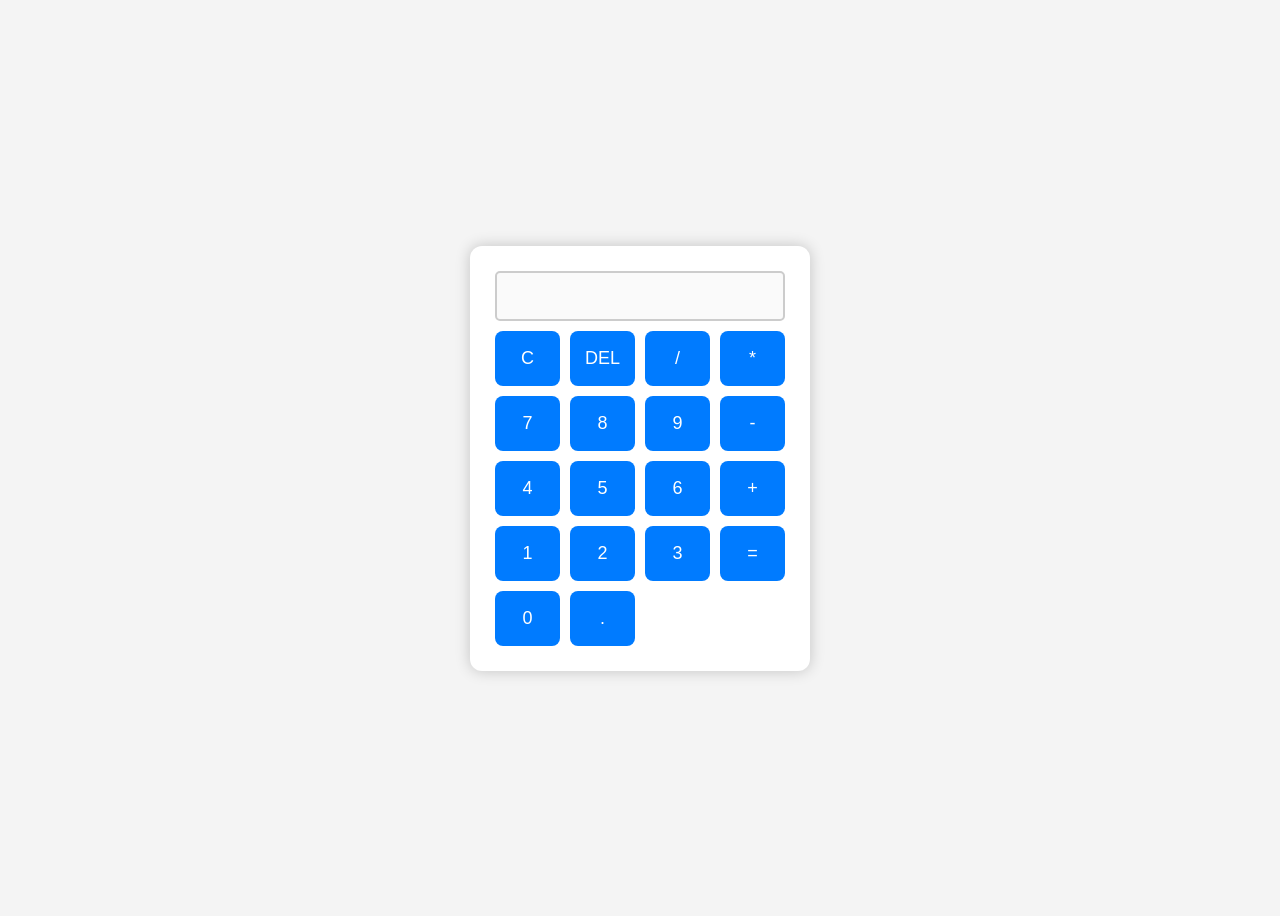
<file: calculator-project/index.html>
<!DOCTYPE html>
<html>
<head>
<title>Calculator</title>
<link rel="stylesheet" href="style.css">
</head>

<body>

<div class="calculator">

<input type="text" id="display" disabled>

<div class="buttons">

<button onclick="clearDisplay()">C</button>
<button onclick="deleteLast()">DEL</button>
<button onclick="appendValue('/')">/</button>
<button onclick="appendValue('*')">*</button>

<button onclick="appendValue('7')">7</button>
<button onclick="appendValue('8')">8</button>
<button onclick="appendValue('9')">9</button>
<button onclick="appendValue('-')">-</button>

<button onclick="appendValue('4')">4</button>
<button onclick="appendValue('5')">5</button>
<button onclick="appendValue('6')">6</button>
<button onclick="appendValue('+')">+</button>

<button onclick="appendValue('1')">1</button>
<button onclick="appendValue('2')">2</button>
<button onclick="appendValue('3')">3</button>
<button onclick="calculate()">=</button>

<button onclick="appendValue('0')">0</button>
<button onclick="appendValue('.')">.</button>

</div>
</div>

<script src="script.js"></script>

</body>
</html>
</file>
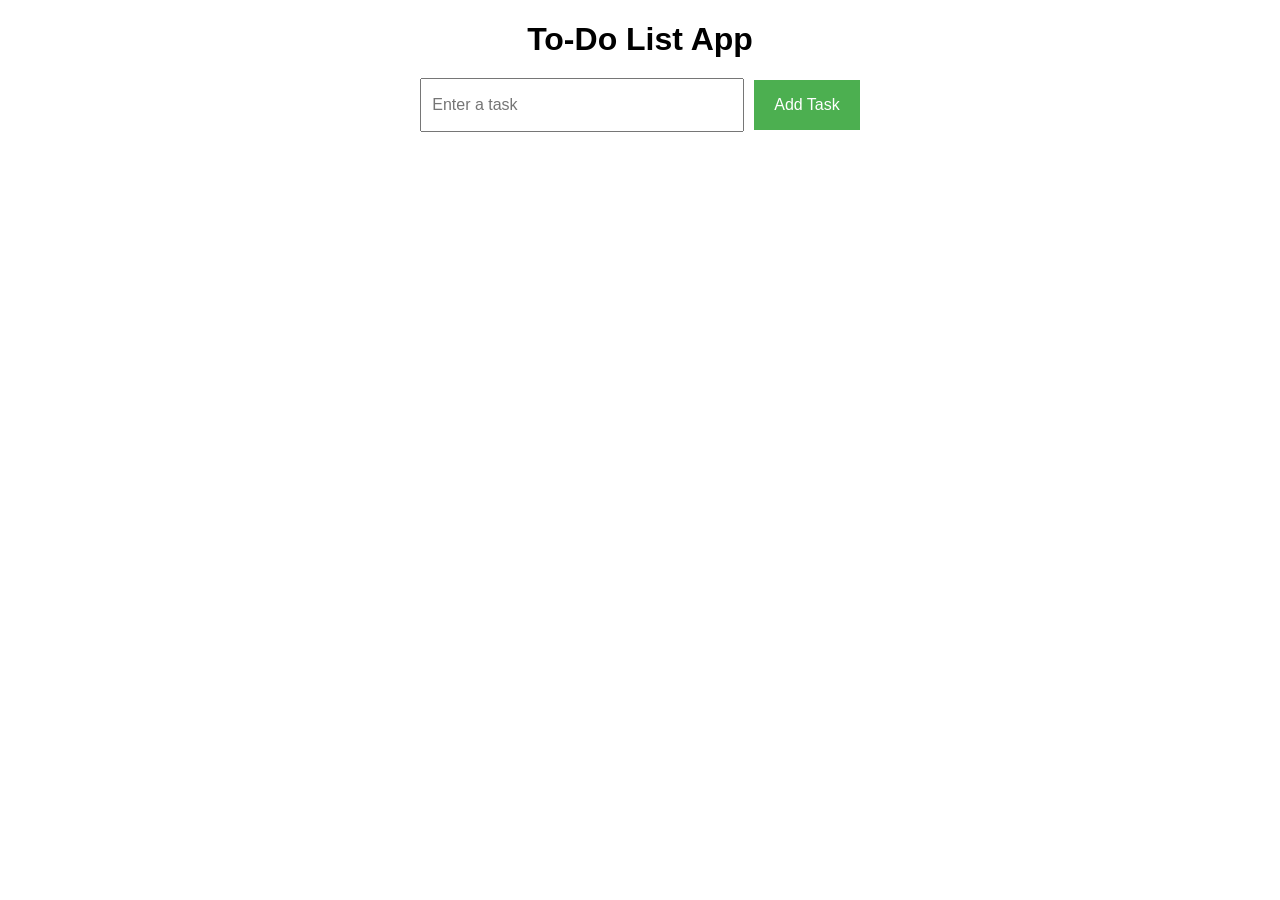
<file: todo-list-app/index.html>
<!DOCTYPE html>
<html lang="en">
<head>
    <meta charset="UTF-8">
    <meta name="viewport" content="width=device-width, initial-scale=1.0">
    <title>To-Do List App</title>
    <link rel="stylesheet" href="style.css">
</head>
<body>
    <h1>To-Do List App</h1>
    <div class="input-container">
        <input type="text" id="task-input" placeholder="Enter a task">
        <button id="add-task-btn">Add Task</button>
    </div>
    <table>
        <tbody id="task-list">
        </tbody>
    </table>
    <script src="script.js"></script>
</body>
</html>
</file>
<file: calculator-project/style.css>
body{
font-family: Arial;
background:#f4f4f4;
display:flex;
justify-content:center;
align-items:center;
height:100vh;
}

.calculator{
background:white;
padding:25px;
border-radius:12px;
box-shadow:0 0 15px rgba(0,0,0,0.2);
}

#display{
width:100%;
height:50px;
font-size:20px;
margin-bottom:10px;
text-align:right;
padding:10px;
box-sizing:border-box;
border:2px solid #ccc;
border-radius:5px;
}

.buttons{
display:grid;
grid-template-columns:repeat(4,65px);
gap:10px;
}

button{
height:55px;
font-size:18px;
border:none;
background:#007BFF;
color:white;
border-radius:8px;
cursor:pointer;
transition:0.2s;
}

button:hover{
background:#1f5edb;
transform:scale(1.05);
}

button:active{
transform:scale(0.95);
}
</file>
<file: todo-list-app/style.css>
body {
    font-family: Arial, sans-serif;
    text-align: center;
}

h1 {
    margin-bottom: 20px;
}

.input-container {
    display: flex;
    justify-content: center;
    align-items: center;
    margin-bottom: 20px;
}

#task-input {
    width: 300px;
    height: 30px;
    padding: 10px;
    font-size: 16px;
    margin-right: 10px; /* add some space between input and button */
}

#add-task-btn {
    height: 50px; /* increase height to match input */
    padding: 10px 20px;
    font-size: 16px;
    background-color: #4CAF50;
    color: #fff;
    border: none;
    cursor: pointer;
}

table {
    margin: 0 auto;
    border-collapse: collapse;
}

th, td {
    padding: 10px;
    border: 1px solid #ddd;
}

.delete-btn {
    background-color: #f44336;
    color: #fff;
    border: none;
    cursor: pointer;
    padding: 5px 10px;
}

.completed {
    text-decoration: line-through;
    color: #999;
}
</file>
